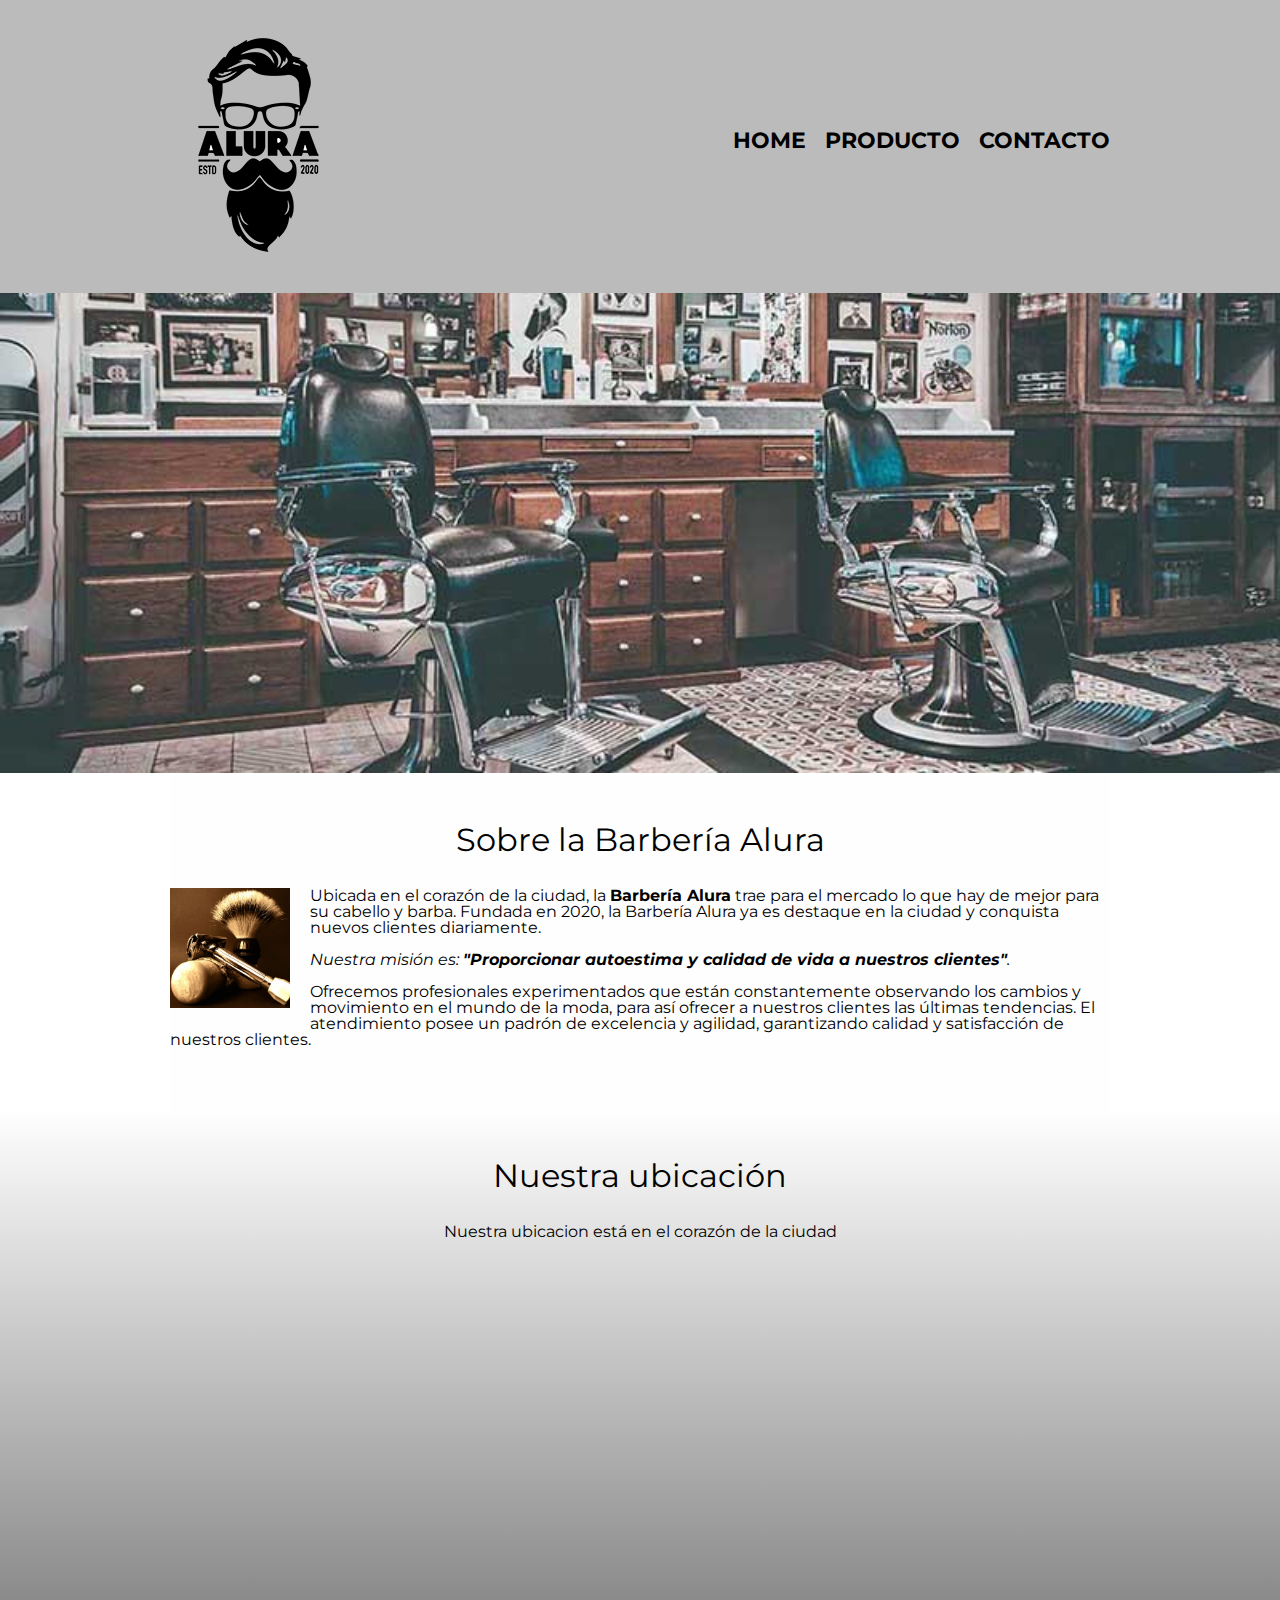
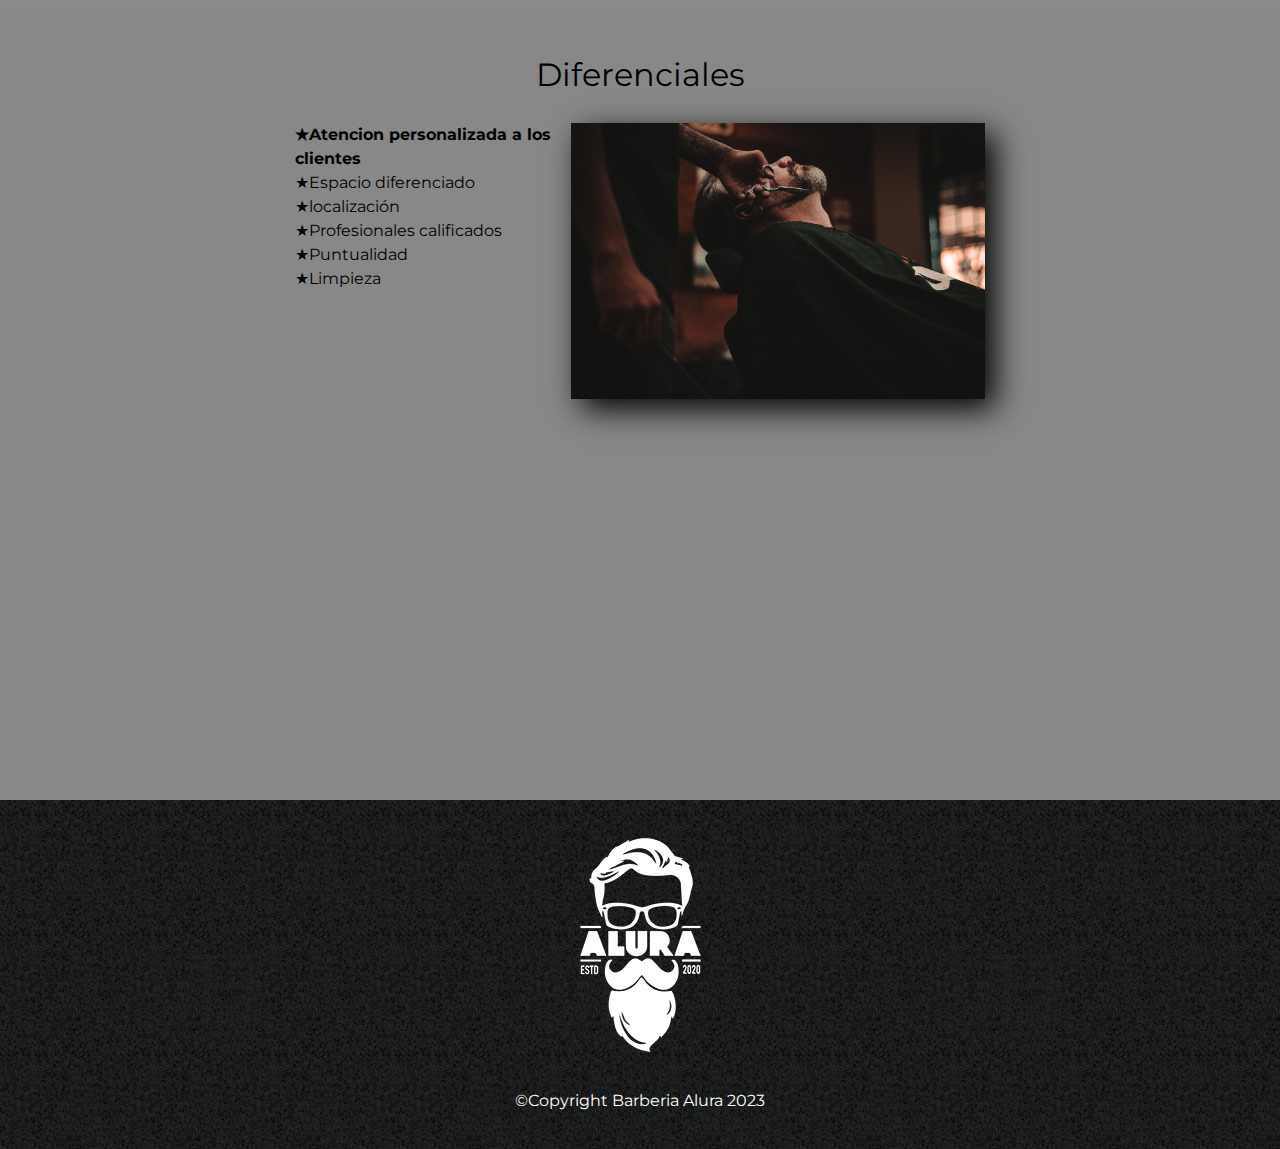
<file: index.html>
<!DOCTYPE html>

<html lang="es">
    
    <head>
        
        <meta charset="UTF-8">
        <meta name="viewport" content="width=device-width"> 
        <title>Barbería Alura</title>
        <link rel="stylesheet" href="reset.css">
        <link rel="stylesheet" href="style.css">
        <link rel="preconnect" href="https://fonts.googleapis.com">
        <link rel="preconnect" href="https://fonts.gstatic.com" crossorigin>
        <link href="https://fonts.googleapis.com/css2?family=Montserrat:wght@300&display=swap" rel="stylesheet">
    </head>

    <body>
        <header>
            <div class="caja">
                <h1><img src="imagenes/logo.png"></h1>
                <nav>
                    <ul>
                        <li><a href="index.html">Home</a></li>
                        <li><a href="productos.html">Producto</a></li>
                        <li><a href="contacto.html">Contacto</a></li>
                    </ul>
                </nav>

            </div>
        </header>
        <img class="banner" src="imagenes/banner.jpg">
        <main>
            <section class="principal">
                <h2 class="titulo-principal">Sobre la Barbería Alura</h1>
                <img src="imagenes/utensilios[1].jpg" class="utensilios" alt="utensilios barberos">
    
                <p>Ubicada en el corazón de la ciudad, la <strong>Barbería Alura</strong> trae para el mercado lo que hay de mejor para su cabello y barba. Fundada en 2020, la Barbería Alura ya es destaque en la ciudad y conquista nuevos clientes diariamente.</p>
        
                <p id="mision"><em>Nuestra misión es: <strong>"Proporcionar autoestima y calidad de vida a nuestros clientes"</strong>.</em></p>
        
                <p>Ofrecemos profesionales experimentados que están constantemente observando los cambios y movimiento en el mundo de la moda, para así ofrecer a nuestros clientes las últimas tendencias. El atendimiento posee un padrón de excelencia y agilidad, garantizando calidad y satisfacción de nuestros clientes.</p> 
                
    
            </section>
            
            <section class="mapa">
                <h3 class="titulo-principal">Nuestra ubicación</h3>
                <p>Nuestra ubicacion está en el corazón de la ciudad</p>
                <div class="mapacontenido">
                    <iframe src="https://www.google.com/maps/embed?pb=!1m14!1m12!1m3!1d31535.51666258402!2d-79.77620310961409!3d8.885209591636942!2m3!1f0!2f0!3f0!3m2!1i1024!2i768!4f13.1!5e0!3m2!1ses-419!2spa!4v1683420900537!5m2!1ses-419!2spa" width="100%" height="300" style="border:0;" allowfullscreen="" loading="lazy" referrerpolicy="no-referrer-when-downgrade"></iframe>
                </div>
                
                
            </section>
            <section class="Diferenciales">
                <h3 class="titulo-principal">Diferenciales</h2>
                <div class="contenidos">
                    <ul class="contenido-diferenciales">
                        <li class="items">Atencion personalizada a los clientes</li>
                        <li class="items">Espacio diferenciado</li>
                        <li class="items">localización</li>
                        <li class="items">Profesionales calificados</li>
                        <li class="items">Puntualidad</li>
                        <li class="items">Limpieza</li>
                    </ul><img class="Imagendiferenciales" src="imagenes/diferenciales.jpg">
                </div>
                <div class="video">
                    <iframe width="100%" height="315" src="https://www.youtube.com/embed/AExuI0035L8" title="YouTube video player" frameborder="0" allow="accelerometer; autoplay; clipboard-write; encrypted-media; gyroscope; picture-in-picture; web-share" allowfullscreen></iframe>
                </div>

            </section>


            

        </main>

        <footer>
            <img src="imagenes/logo-blanco.png">
            <p class="copyright">&copyCopyright Barberia Alura 2023</p>
        </footer>
    
    </body>
</html>
</file>
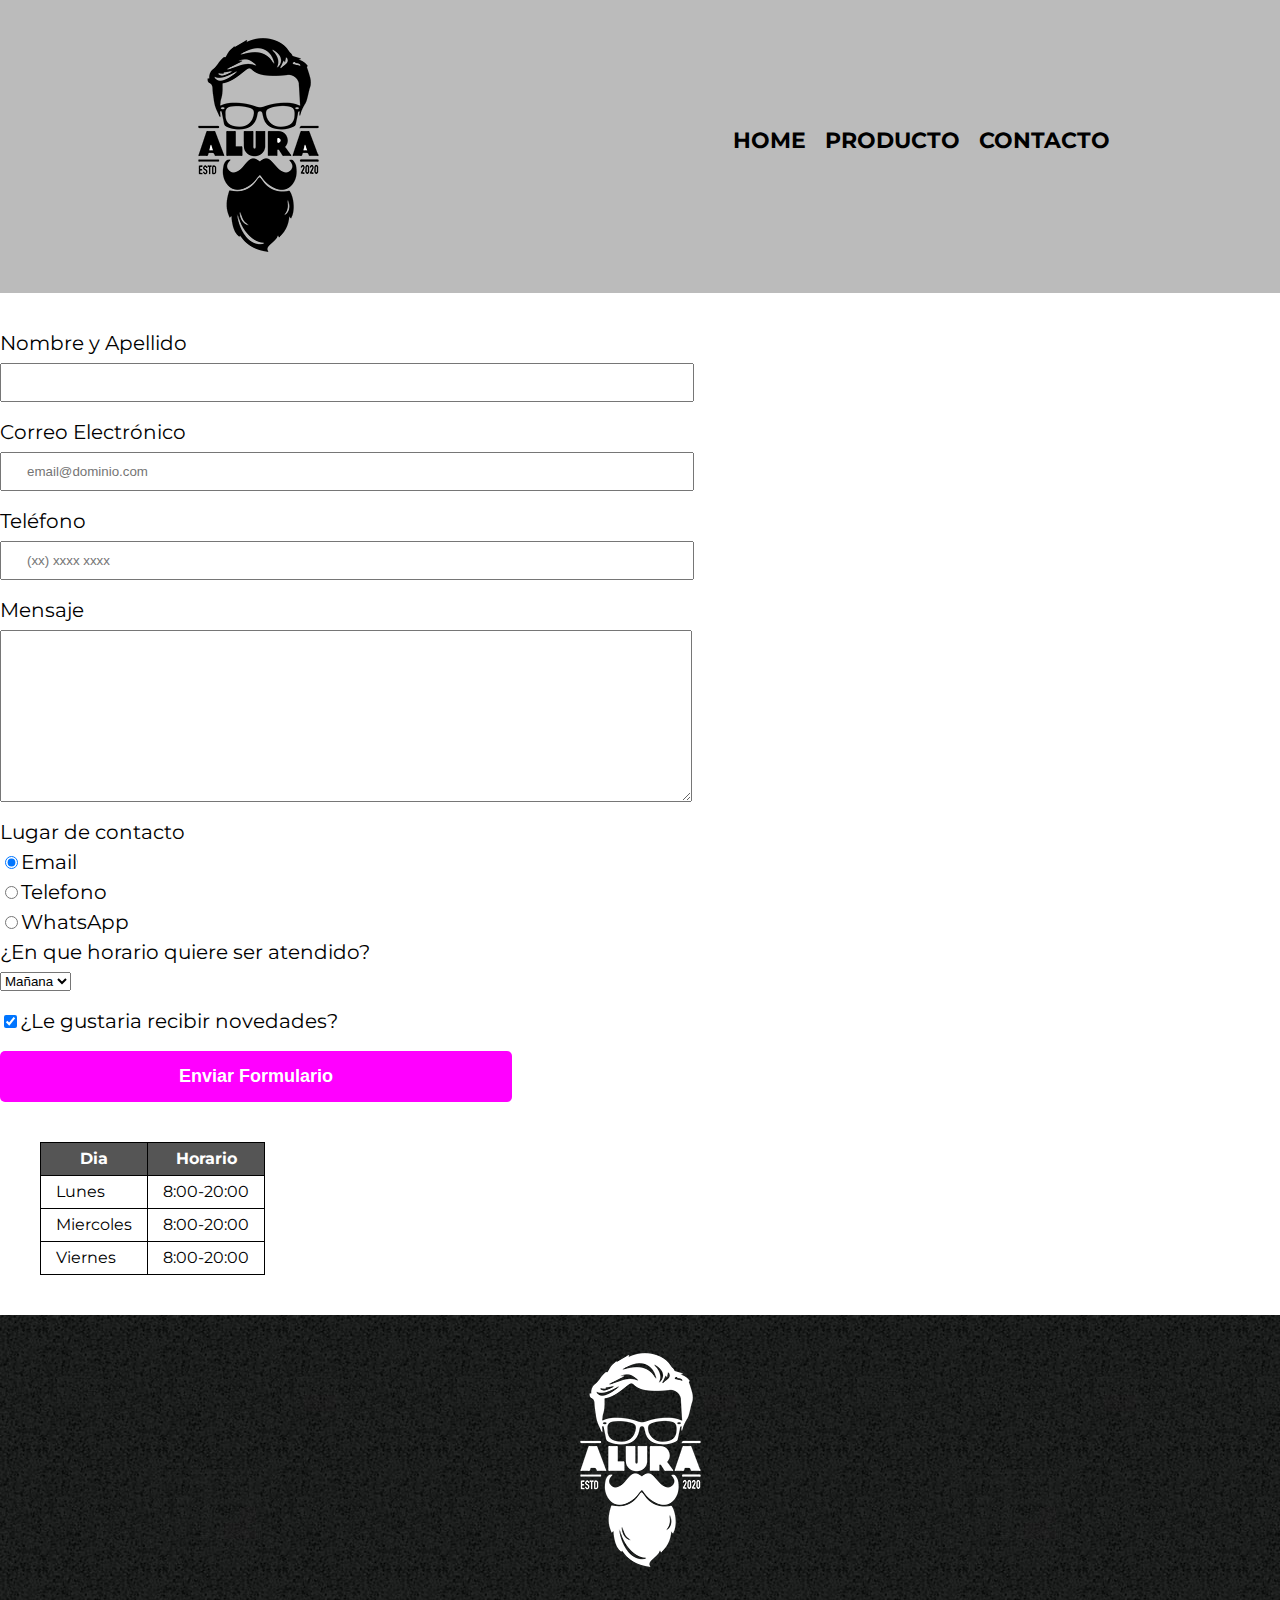
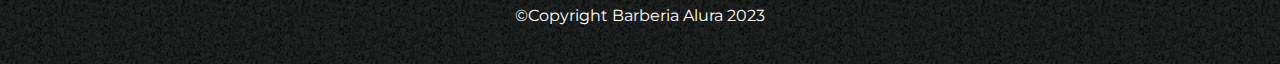
<file: contacto.html>
<!DOCTYPE html>
<html>
    <head>
        <meta charset="UTF-8">
        <title>Productos-Barberia Alura</title>
        <link rel="stylesheet" href="reset.css">
        <link rel= "stylesheet" href="style.css">
        <link rel="preconnect" href="https://fonts.googleapis.com">
        <link rel="preconnect" href="https://fonts.gstatic.com" crossorigin>
        <link href="https://fonts.googleapis.com/css2?family=Montserrat:wght@300&display=swap" rel="stylesheet">
    </head>
    <body>
        <header>
            <div class="caja">
                <h1><img src="imagenes/logo.png" alt="Logo de la marca"></h1>
                <nav>
                    <ul>
                        <li><a href="index.html">Home</a></li>
                        <li><a href="productos.html">Producto</a></li>
                        <li><a href="contacto.html">Contacto</a></li>
                    </ul>
                </nav>

            </div>
        </header>

        <main>
           <form>
                <label for="nombreApellido">Nombre y Apellido</label>
                <input type="text" id="nombreApellido" class="padron" required>

                <label for="correoElectronico">Correo Electrónico</label>
                <input type="email" id="correoElectronico" class="padron" required placeholder="email@dominio.com">

                <label for="telefono">Teléfono</label>
                <input type="tel" id="telefono" class="padron" required placeholder="(xx) xxxx xxxx">

                <label for="mensaje">Mensaje</label>
                <textarea cols="70" rows="10" id="mensaje" class="padron"></textarea required>

                <fieldset>
                    <legend>Lugar de contacto</legend>
                    <label for="radioEmail"><input type="radio" name= "contacto" value="email" id="radioEmail" checked>Email</label>
                    
    
                    <label for="radioTelefono">  <input type="radio" name= "contacto" value="telefono" id="radioTelefono">Telefono</label>
                  
                    
                    <label for="radioWhatsapp"><input type="radio" name= "contacto" value="WhatsApp" id="radioWhatsapp">WhatsApp</label>
                    
    
                </fieldset>

                <fieldset>
                    <legend>¿En que horario quiere ser atendido?</legend>
                    <select>
                        <option>Mañana</option>
                        <option>Tarde</option>
                        <option>Noche</option>
                    </select>
                </fieldset>

                <label class="checkbox"><input type="checkbox" checked>¿Le gustaria recibir novedades?</label>

                <input type="submit" value="Enviar Formulario" class="enviar">



           </form>

           <table>
                <thead>
                    <tr>
                        <th>Dia</th>
                        <th>Horario</th>
                        
                    </tr>
                </thead>

                <tbody>
                    <tr>
                        <td>Lunes</td>
                        <td>8:00-20:00</td>
                        
                    </tr>
                    <tr>
                        <td>Miercoles</td>
                        <td>8:00-20:00</td>
                        
                    </tr>
    
                    <tr>
                        <td>Viernes</td>
                        <td>8:00-20:00</td>
                        
                    </tr>
                </tbody>
           </table>
        </main>
        <footer>
            <img src="imagenes/logo-blanco.png" alt="Logo de la marca">
            <p class="copyright">&copyCopyright Barberia Alura 2023</p>
        </footer>
    </body>
</html>
</file>
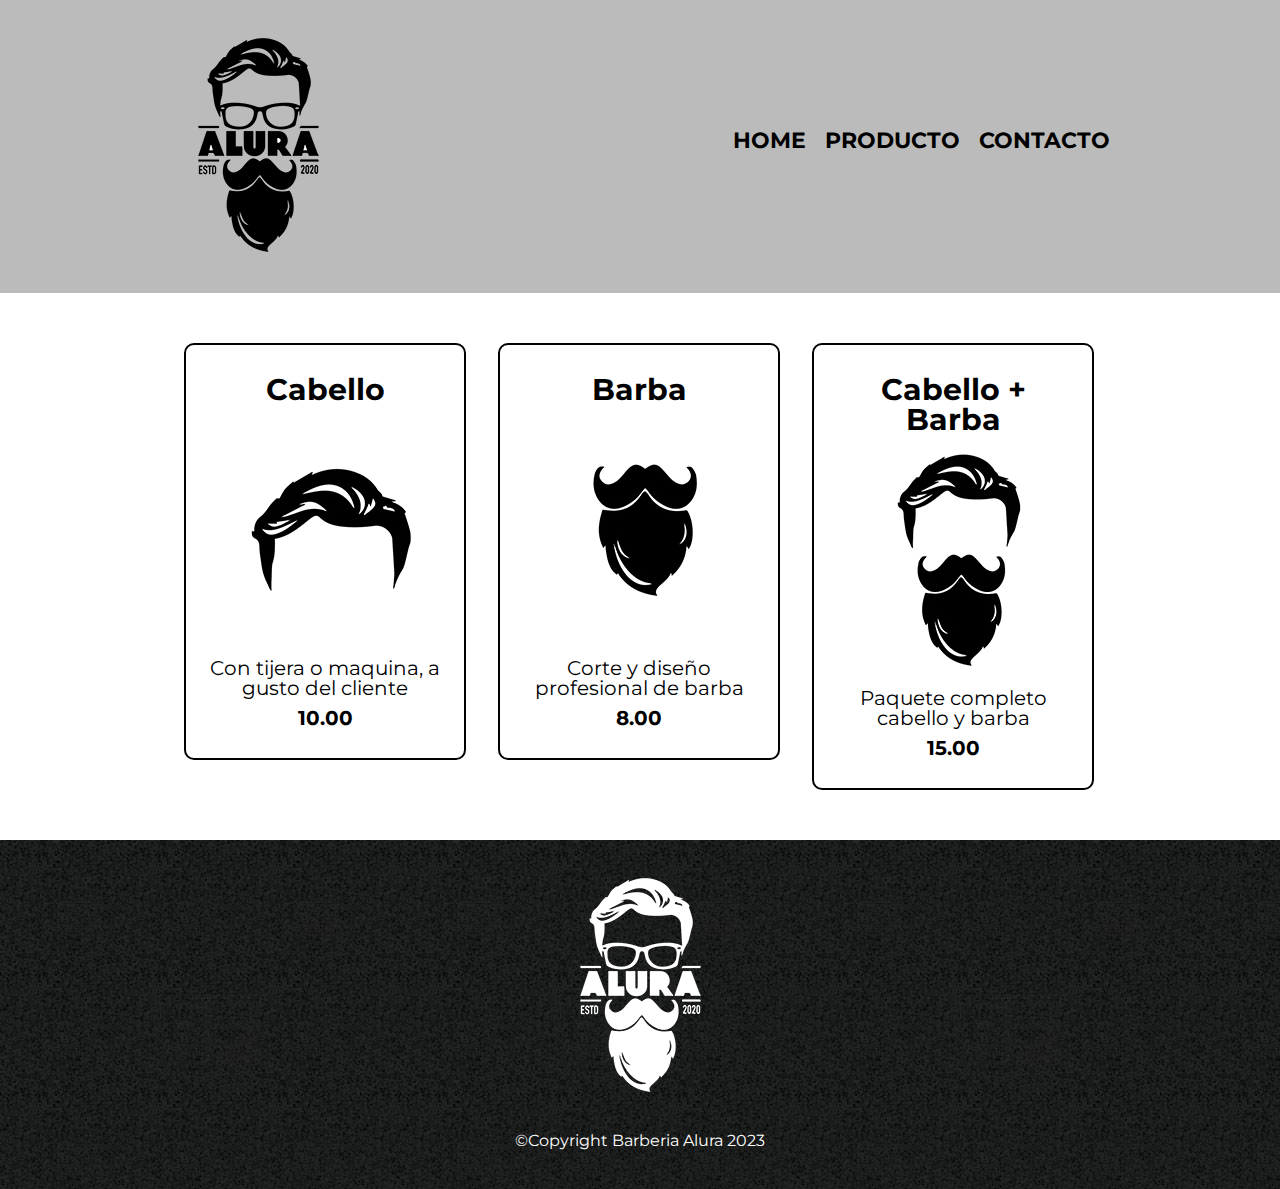
<file: productos.html>
<!DOCTYPE html>
<html>
    <head>
        <meta charset="UTF-8">
        <title>Productos-Barberia Alura</title>
        <link rel="stylesheet" href="reset.css">
        <link rel= "stylesheet" href="style.css">
        <link rel="preconnect" href="https://fonts.googleapis.com">
        <link rel="preconnect" href="https://fonts.gstatic.com" crossorigin>
        <link href="https://fonts.googleapis.com/css2?family=Montserrat:wght@300&display=swap" rel="stylesheet">
    </head>
    <body>
        <header>
            <div class="caja">
                <h1><img src="imagenes/logo.png"></h1>
                <nav>
                    <ul>
                        <li><a href="index.html">Home</a></li>
                        <li><a href="productos.html">Producto</a></li>
                        <li><a href="contacto.html">Contacto</a></li>
                    </ul>
                </nav>

            </div>
        </header>

        <main class="centro">
            <ul class="productos">
                <li>
                    <h2>Cabello </h2>
                    <img src="imagenes/cabello.jpg">
                    <p class="producto-descripcion">Con tijera o maquina, a gusto del cliente</p>
                    <p class="producto-precio">10.00</p>
                
                </li>

                <li>
                    <h2>Barba</h2>
                    <img src="imagenes/barba.jpg">
                    <p class="producto-descripcion">Corte y diseño profesional de barba</p>
                    <p class="producto-precio">8.00</p>
                

                </li>

                <li>
                    <h2>Cabello + Barba</h2>
                    <img src="imagenes/cabello+barba.jpg">
                    <p class="producto-descripcion">Paquete completo cabello y barba</p>
                    <p class="producto-precio">15.00</p>
                 

                </li>
            </ul>

        </main>
        <footer>
            <img src="imagenes/logo-blanco.png">
            <p class="copyright">&copyCopyright Barberia Alura 2023</p>
        </footer>
    </body>
</html>
</file>
<file: style.css>
body{
    font-family: 'Montserrat', sans-serif;
}
header{
    background-color: #BBBBBB;
    padding: 20px 0 ;

}
.caja{
    width: 940px;
    position: relative;
    margin: 0 auto;

}

nav{
    position: absolute;
    top: 110px;
    right: 0;

}
nav li{
    display: inline;
    margin: 0 0 0 15px;
}
nav a{
    text-transform: uppercase;
    color: #000000;
    font-weight: bolder;
    font-size: 22px;
    text-decoration: none;
}
nav a:hover{
    color: #df02f1;
    text-decoration: underline;
}
.productos{
    width: 940px;
    margin: 0 auto;
    padding: 50px;


}
.productos li{
    display: inline-block;
    text-align: center;
    width: 30%;
    vertical-align: top; 
    margin: 0 1.5%; 
    padding: 30px 20px;
    box-sizing: border-box;
    border: 2px  solid #000000;
    border-radius: 10px;
}
.productos li:hover h2{
    font-size: 33px;
}
.productos li:hover{
    
    border-color: #df02f1;
    
}

.productos li:active{
    border-color: red;
}

.productos h2{
    font-size: 30px;
    font-weight: bold;

}

.producto-descripcion{
    font-size: 20px;
}

.producto-precio{
    font-size: 20px;
    font-weight: bold;
    margin-top: 10px;

}
footer{
    padding: 20px;
    background: url(imagenes/bg.jpg);
    text-align: center;
}
.copyright{
    margin: 20px;
    font-size: 16px;
    color: #FFFFFF;
}

main{
  
}
form{
    margin: 40px 0;
}
form label, form legend{
    font-size: 20px;
    display: block;
    margin: 0 0 10px;
}

.padron{
    display: block;
    margin: 0 0 20px;
    padding:  10px 25px;
    width: 50%;
}

.checkbox{
    margin: 20px 0;
}

.enviar{
    width: 40%;
    padding: 15px 0;

    font-size: 18px;
    font-weight: bold;
    color: white;
    background: magenta;
    border: none;
    border-radius: 5px;
    transition: 1s all;
    cursor: pointer;
}

.enviar:hover{
    background: darkmagenta;
    transform: scale(1.5);
}

table{
    margin: 40px 40px;
}
thead{
    background:#555555;
    color: white;
    font-weight: bold;
}

td,th{
    border: 1px solid #000000;
    padding: 8px 15px;
    
}

/*css para la pagina inicial*/
.banner{
    width: 100%;
}
.principal{
    
    padding: 3em 0;
    background: #fefefe;
    width: 940px;
    margin: 0 auto;
}


.titulo-principal{
    text-align: center;
    font-size: 2em;
    margin: 0 0 1em;
    clear: left;
}

.principal p {
    margin: 0 0 1em;
}

.principal strong{
    font-weight: bold;
}

.principal em{
    font-style: italic;
}
.utensilios{
    width: 120px ;
    float: left;
    margin: 0 20px 20px 0;
}
.mapa{
    padding: 3em 0;
    background: linear-gradient(#fefefe,#888888);

}
.mapacontenido{
    width: 940px;
    margin: 0 auto;
}

.mapa p{
    margin: 0 0 20px 0;
    text-align: center;
}
.Diferenciales{
    padding: 3em 0;
    background: #888888;

}
.contenidos{
    width: 690px;
    margin: 0 auto;
}
.contenido-diferenciales{
    width: 40%;
    display: inline-block;
    vertical-align: top;
}
.items{
    line-height: 1.5;
    
}
.items::before{
    content: "★";
}
.items:first-child{
    font-weight: bold;
}
.Imagendiferenciales{
    width: 60%;
    transition: 400ms;
    box-shadow: 10px 10px 30px #000000; 
}
.Imagendiferenciales:hover{
    opacity: 30%;
   
}
.video{
    width: 560px;
    margin: 1em auto;
}

@media screen and (max-width:480px){
    h1{
        text-align: center;
    }
    nav{
        position: static;
    }
    .caja, .principal, .mapacontenido, .contenidos, .video {
        width: auto;
    }
    .contenidos-diferenciales, .imagen-diferenciales{
        width: 100%;
    }
}
</file>
